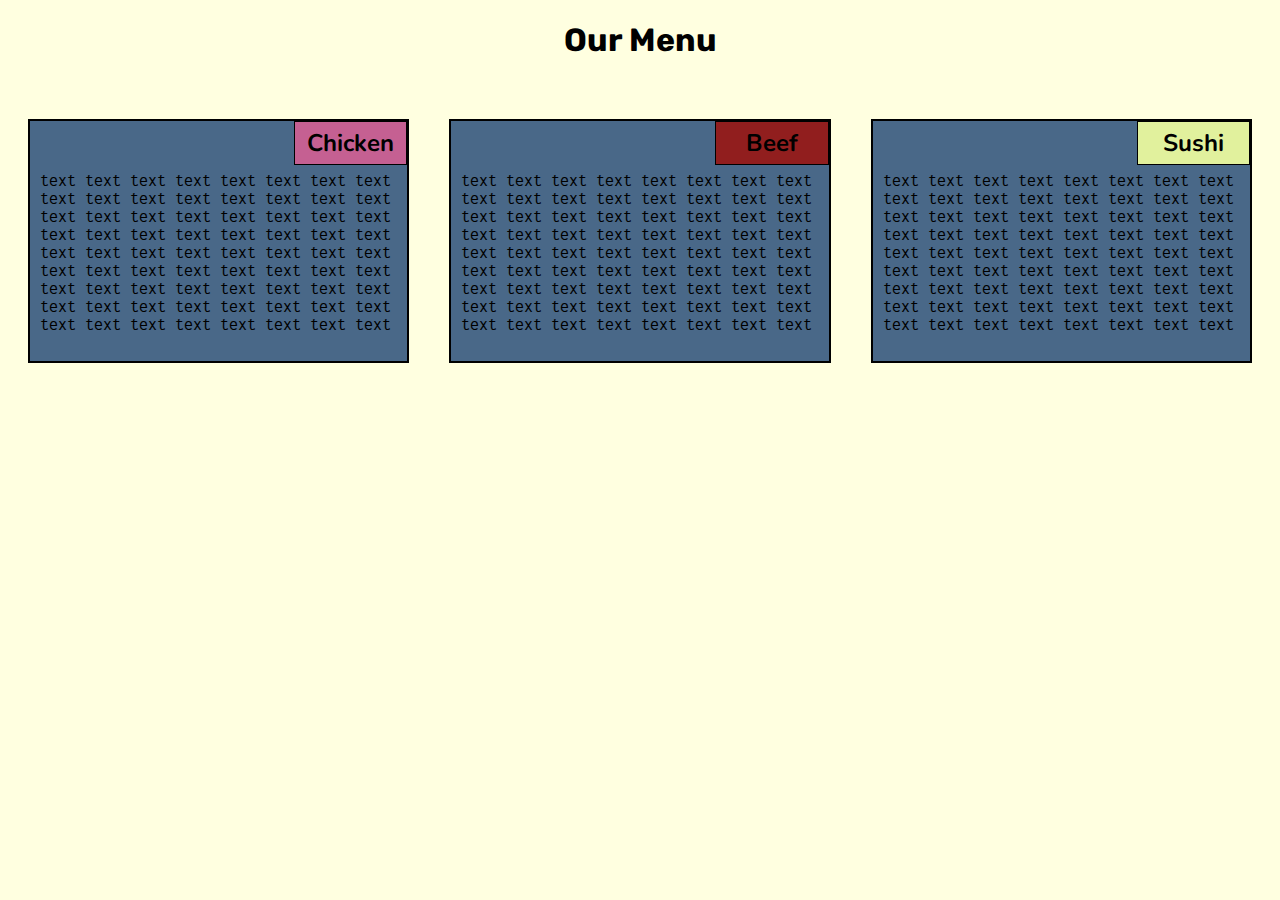
<file: module2-solution/index.html>
<!DOCTYPE html>
<html lang="en">
    <head>
        <meta charset="utf-8">
        <meta content="width=device-width, initial-scale=1" name="viewport"/>
        <meta http-equiv="X-UA-Compatible" content="IE=edge">
        <link rel="stylesheet" href="css/style.css">
        <link href="https://fonts.googleapis.com/css2?family=Rubik:wght@500&display=swap" rel="stylesheet">
        <link href="https://fonts.googleapis.com/css2?family=Nunito:ital@1&display=swap" rel="stylesheet">
        <link href="https://fonts.googleapis.com/css2?family=Inconsolata:wght@400;600&display=swap" rel="stylesheet">
        <title>Assignment Solution For Module 2</title>
    </head>
    <body>
        <h1>Our Menu</h1>
        <div class="row">
            <div class="col-sm-12 col-md-6 col-lg-4">
                <div class="innerdiv">
                    <h3 id="chicken">Chicken</h3>
                    <p>
                        text text text text text text text text
                        text text text text text text text text
                        text text text text text text text text
                        text text text text text text text text
                        text text text text text text text text
                        text text text text text text text text
                        text text text text text text text text
                        text text text text text text text text
                        text text text text text text text text
                    </p>
                </div>    
            </div>
            <div class="col-sm-12 col-md-6 col-lg-4">
                <div class="innerdiv">
                    <h3 id="beef">Beef</h3>
                    <p>
                        text text text text text text text text
                        text text text text text text text text
                        text text text text text text text text
                        text text text text text text text text
                        text text text text text text text text
                        text text text text text text text text
                        text text text text text text text text
                        text text text text text text text text
                        text text text text text text text text
                    </p>
                </div>    
            </div>
            <div class="col-sm-12 col-md-12 col-lg-4">
                <div class="innerdiv">
                    <h3 id="sushi">Sushi</h3>
                    <p>
                        text text text text text text text text
                        text text text text text text text text
                        text text text text text text text text
                        text text text text text text text text
                        text text text text text text text text
                        text text text text text text text text
                        text text text text text text text text
                        text text text text text text text text
                        text text text text text text text text
                    </p>
                </div>    
            </div>
        </div>       
    </body>
</html>
</file>
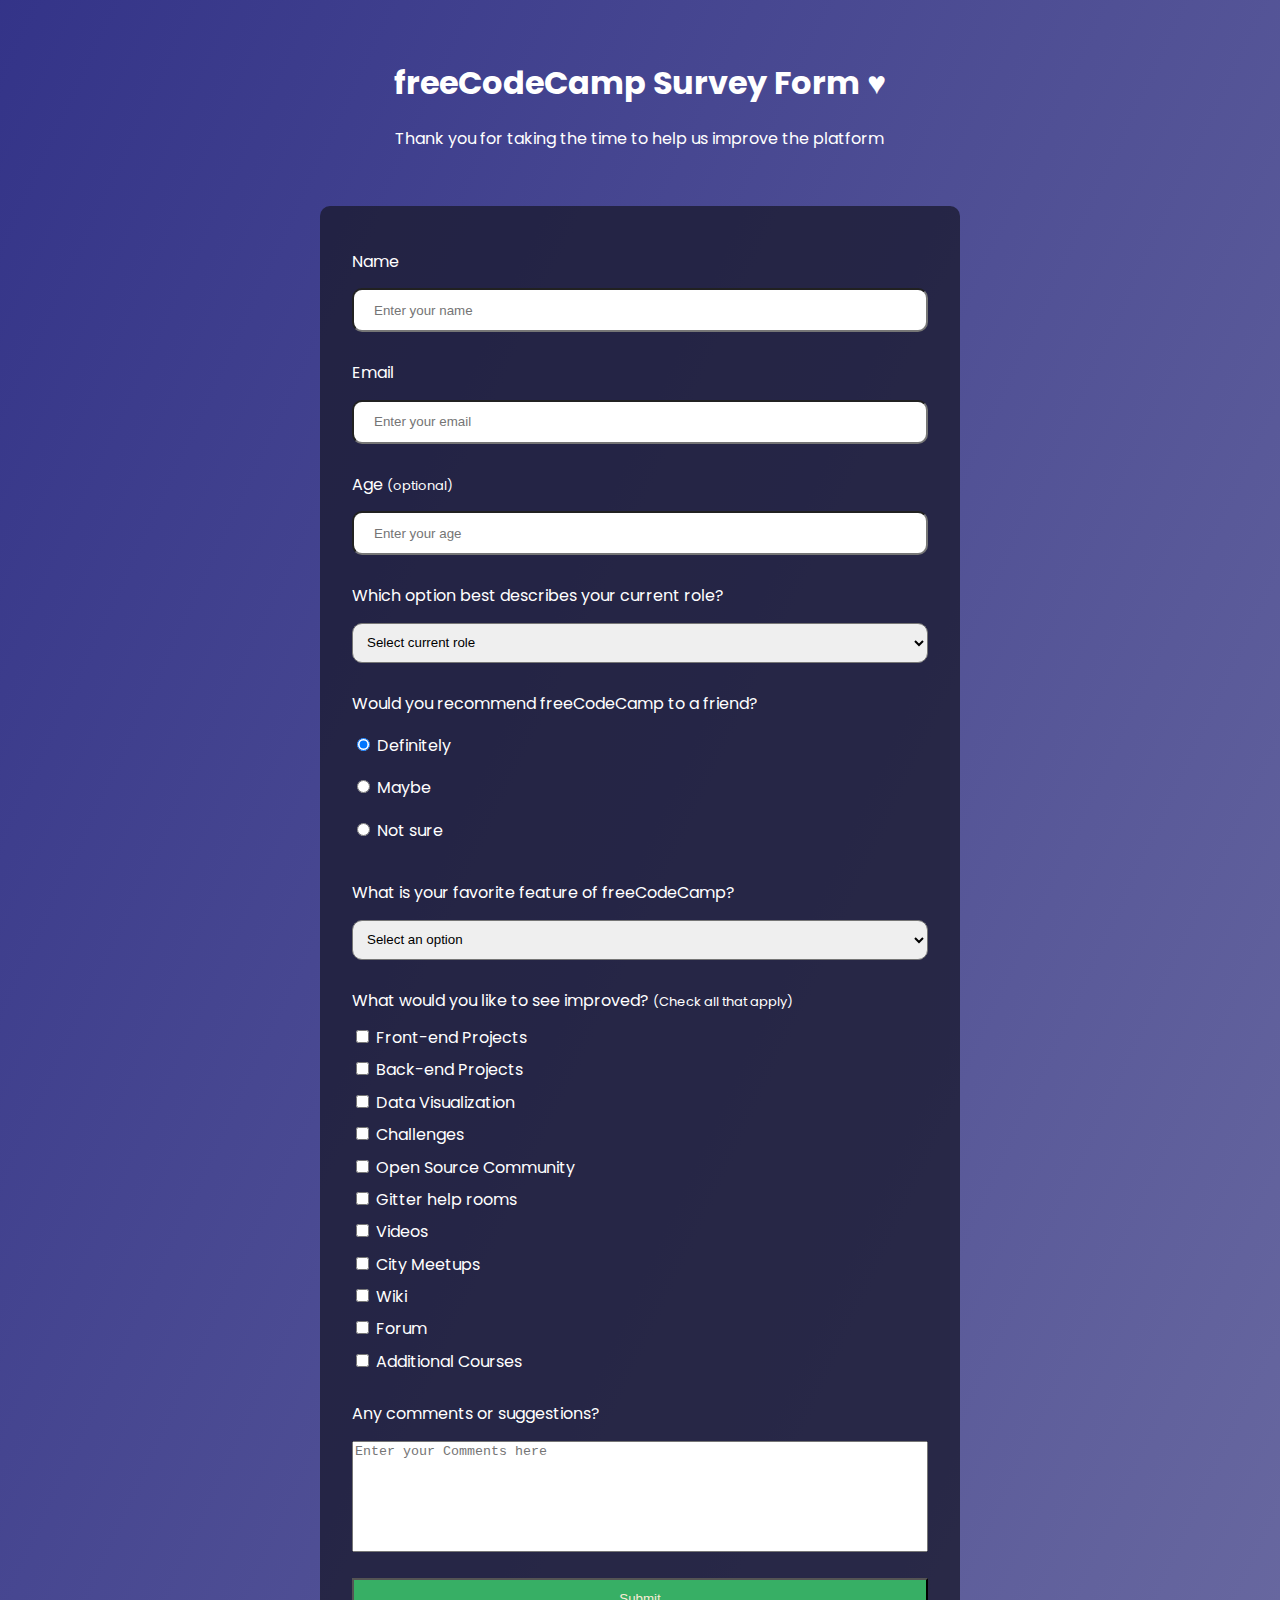
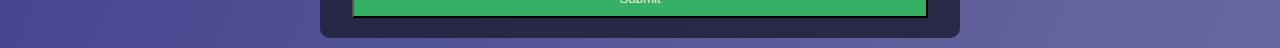
<file: Survey Form/index.html>
<!DOCTYPE html>
<html lang="en">
    <head>
        <meta charset="utf-8">
        <meta content="width=device-width, initial-scale=1" name="viewport"/>
        <link rel="stylesheet" href="css/style.css">
    </head>
    <body>
        <div class="layout">
            <div class="row">
                <div class="col-sm-12 col-md-9 col-lg-7">
                    <h1 id="title">
                        freeCodeCamp Survey Form
                    </h1>
                    <p id="description">
                        Thank you for taking the time to help us improve the platform
                    </p>
                </div>
            </div>
            <div class="row">
                <div class="col-sm-10 col-md-9 col-lg-6 form_1">
                    <form id="survey-form" onsubmit="return false">
                        <label for="name" id="name-label">Name</label>
                        <input placeholder="Enter your name" id="name" type="text" required/>

                        <label for="email" id="email-label">Email</label>
                        <input placeholder="Enter your email" id="email" type="email" required/>

                        <label for="number" id="number-label">Age <span>(optional)</span></label>
                        <input placeholder="Enter your age" id="number" min="18"  max="30"  type="number"/>

                        <label for="dropdown">Which option best describes your current role?</label>
                        <div>
                            <select class="dropdown"  name="roles" id="dropdown">
                                <option value="" selected disabled>Select current role</option>
                                <option value="Student"> Student</option>
                                <option value="Full time job"> Full time job</option>
                                <option value="Full time learner"> Full time learner</option>
                                <option value="Prefer not to say"> Prefer not to say</option>
                                <option value="Others"> Others</option>
                            </select>
                        </div>

                        <label for="">  Would you recommend freeCodeCamp to a friend?</label> 
                        <div class="radio_buttons">
                            <div>
                                <input type="radio" name="x" value="Definitely" id="button1" checked>
                                <label for="button1"> Definitely</label>
                            </div>
                            <div>
                                <input type="radio" name="x" value="Definitely" id="button2">
                                <label for="button2"> Maybe</label>
                            </div>
                            <div>
                                <input type="radio" name="x" value="Definitely" id="button3">
                                <label for="button3"> Not sure</label>
                            </div>      
                        </div>

                        <label for="dropdown2">What is your favorite feature of freeCodeCamp?</label>
                        <div>
                            <select class="dropdown" name="Features" id="dropdown2">
                                <option value="" selected disabled>Select an option</option>
                                <option value="Chellenges"> Chellenges </option>
                                <option value="Projects"> Projects </option>
                                <option value="Community"> Community </option>
                                <option value="Open Source"> Open Source </option>
                            </select>
                        </div>

                        <label for=""> What would you like to see improved? <span>(Check all that apply)</span></label> 
                        <div class="check_boxes">
                            <div>
                                <input type="checkbox" name="x" value="Front-end Projects" id="button1">
                                <label for="button1"> Front-end Projects</label>
                            </div>
                            <div>
                                <input type="checkbox" name="x" value="Back-end Projects" id="button2">
                                <label for="button2"> Back-end Projects</label>
                            </div>
                            <div>
                                <input type="checkbox" name="x" value="Data Visualization" id="button3">
                                <label for="button3"> Data Visualization</label>
                            </div>
                            <div>
                                <input type="checkbox" name="x" value="Challenges" id="button1">
                                <label for="button1"> Challenges</label>
                            </div>
                            <div>
                                <input type="checkbox" name="x" value="Open Source Community" id="button2">
                                <label for="button2"> Open Source Community </label>
                            </div>
                            <div>
                                <input type="checkbox" name="x" value="Gitter help rooms" id="button3">
                                <label for="button3"> Gitter help rooms </label>
                            </div>
                            <div>
                                <input type="checkbox" name="x" value="Videos" id="button1">
                                <label for="button1"> Videos </label>
                            </div>
                            <div>
                                <input type="checkbox" name="x" value="City Meetups" id="button2">
                                <label for="button2"> City Meetups </label>
                            </div>
                            <div>
                                <input type="checkbox" name="x" value="Wiki" id="button3">
                                <label for="button3"> Wiki </label>
                            </div>   
                            <div>
                                <input type="checkbox" name="x" value="Forum" id="button3">
                                <label for="button3"> Forum </label>
                            </div>  
                            <div>
                                <input type="checkbox" name="x" value="Additional Courses" id="button3">
                                <label for="button3"> Additional Courses </label>
                            </div>     
                        </div>

                        <div class="suggestions">
                            <label for="suggestions">Any comments or suggestions?</label>
                            <textarea id="suggestions" name="textarea" rows="7" cols="80" placeholder="Enter your Comments here"></textarea>
                        </div>

                        <div>
                            <input id="submit" name="submit" type="submit"/>
                        </div>
                        

                    </form>
                </div>
            </div>
        </div>
    </body>
</html>
</file>
<file: module2-solution/css/style.css>
* {
    box-sizing: border-box;
}

body {
    background-color: lightyellow;
    position: relative;
}

.row > div {
    float: left;
    padding: 20px;
    margin-top: 10px;
}

.innerdiv {
    background-color: rgb(73, 104, 136);
    position: relative;
    border: 2px solid black;
}

h1 {
    text-align: center;
    margin-bottom: 30px;
    font-family: 'Rubik', sans-serif;

}

p {
    padding: 10px;
    border: 0px;
    margin-top: 40px;
    font-family: 'Inconsolata', monospace;
    font-size: large;
}

#chicken {
    background-color: rgb(197, 96, 146);
}

#beef {
    background-color: rgb(145, 30, 30);
}

#sushi {
    background-color: rgb(225, 241, 157);
}

h3 {
    width : 30%;
    position: absolute;
    text-align: center;
    right: 0px;
    top: 0px;
    margin-top: 0px;
    padding: 5px;
    border: 1px solid black;
    font-family: 'Nunito', sans-serif;
    font-size: x-large;
}

@media only screen and (min-width: 992px) {

    .col-lg-1 {
        width: 8.33%;   
    }

    .col-lg-2 {
        width: 16.66%;
    }

    .col-lg-3 {
        width: 25%;
    }

    .col-lg-4 {
        width: 33.33%;
    }

    .col-lg-5 {
        width: 41.66%;
    }

    .col-lg-6 {
        width: 49.99%;
    }

    .col-lg-7 {
        width: 58.32%;
    }

    .col-lg-8 {
        width: 66.65%;
    }

    .col-lg-9 {
        width: 74.98%;
    }

    .col-lg-10 {
        width: 83.31%;
    }

    .col-lg-11 {
        width: 91.64%;
    }

    .col-lg-12 {
        width: 100%;
    }
}

@media only screen and (min-width: 768px) and (max-width: 991px) {

    .col-md-1 {
        width: 8.33%;   
    }

    .col-md-2 {
        width: 16.66%;
    }

    .col-md-3 {
        width: 25%;
    }

    .col-md-4 {
        width: 33.33%;
    }

    .col-md-5 {
        width: 41.66%;
    }

    .col-md-6 {
        width: 49.99%;
    }

    .col-md-7 {
        width: 58.32%;
    }

    .col-md-8 {
        width: 66.65%;
    }

    .col-md-9 {
        width: 74.98%;
    }

    .col-md-10 {
        width: 83.31%;
    }

    .col-md-11 {
        width: 91.64%;
    }

    .col-md-12 {
        width: 100%;
    }
}

@media only screen and (max-width: 767px) {

    .col-sm-1 {
        width: 8.33%;   
    }

    .col-sm-2 {
        width: 16.66%;
    }

    .col-sm-3 {
        width: 25%;
    }

    .col-sm-4 {
        width: 33.33%;
    }

    .col-sm-5 {
        width: 41.66%;
    }

    .col-sm-6 {
        width: 49.99%;
    }

    .col-sm-7 {
        width: 58.32%;
    }

    .col-sm-8 {
        width: 66.65%;
    }

    .col-sm-9 {
        width: 74.98%;
    }

    .col-sm-10 {
        width: 83.31%;
    }

    .col-sm-11 {
        width: 91.64%;
    }

    .col-sm-12 {
        width: 100%;
    }
}
</file>
<file: Survey Form/css/style.css>
@import url('https://fonts.googleapis.com/css?family=Poppins:200i,400&display=swap');

* {
    box-sizing: border-box;
}

body {
    background-image: linear-gradient(115deg,rgba(58, 58, 158, 0.8),rgba(136, 136, 206, 0.7)), 
    url(https://cdn.freecodecamp.org/testable-projects-fcc/images/survey-form-background.jpeg);
    background-color:  #1b1b32;
    background-size: cover;
    background-repeat: no-repeat;
    background-position: center;
    color: white;
    font-family: 'Poppins', sans-serif;
    font-size: 1rem;
    font-weight: 400;
    line-height: 1.4;
    padding: 0px;
    margin: 0px;
}


.row {
    width: 100%;
    margin-bottom: 10px;
    padding-top: 40px;
}

#title , #description {
    text-align: center;
}

#title::after {
    content: "♥";
}
.row > div {
    margin-left: auto;
    margin-right: auto;
}

#survey-form {
    width : 90%;
    display: block;
    margin-left: auto;
    margin-right: auto;
}


.form_1 {
    border-radius: 10px;
    background-color: rgba(27, 27, 50, 0.8);
    padding-top: 45px;
    padding-bottom: 20px ;
    opacity: 1;
}

#survey-form > label {
    display: block;
    margin-bottom: 15px;
}

#survey-form > input {
    width: 100%;
    margin-bottom: 10px;
    border-radius: 10px;
    padding: 20px;
    height: 40px;
    margin-bottom: 30px;
}

.dropdown {
    padding-left: 10px;
    height: 40px;
    width: 100%;
    margin-bottom: 30px;
    border-radius: 10px;
}

.radio_buttons {
    margin-bottom: 40px;
}


.radio_buttons > div {
    margin-bottom: 20px;
    margin-top: 20px;
}

.check_boxes > div {
    margin-bottom: 10px;
    margin-top: 10px;
}

.check_boxes {
    margin-bottom: 30px;
}

span {
    font-size: small;
}

.suggestions {
    margin-bottom: 20px;
}

.suggestions >  label {
    display: block;
    margin-bottom: 15px;
}

#suggestions {
    width: 100%;
}

textarea {
    resize: none;
}

#submit {
    width: 100%;
    height: 40px;
    padding: 10px;
    background-color: #37af65;
    color: antiquewhite;
}


@media only screen and (min-width: 992px) {

    .large {
        display: flex;
    }
    .col-lg-1 {
        width: 8.33%;   
    }

    .col-lg-2 {
        width: 16.66%;
    }

    .col-lg-3 {
        width: 25%;
    }

    .col-lg-4 {
        width: 33.33%;
    }

    .col-lg-5 {
        width: 41.66%;
    }

    .col-lg-6 {
        width: 49.99%;
    }

    .col-lg-7 {
        width: 58.32%;
    }

    .col-lg-8 {
        width: 66.65%;
    }

    .col-lg-9 {
        width: 74.98%;
    }

    .col-lg-10 {
        width: 83.31%;
    }

    .col-lg-11 {
        width: 91.64%;
    }

    .col-lg-12 {
        width: 100%;
    }
}

@media only screen and (min-width: 768px) and (max-width: 991px) {

    .medium {
        display: flex; 
    }

    .col-md-1 {
        width: 8.33%;   
    }

    .col-md-2 {
        width: 16.66%;
    }

    .col-md-3 {
        width: 25%;
    }

    .col-md-4 {
        width: 33.33%;
    }

    .col-md-5 {
        width: 41.66%;
    }

    .col-md-6 {
        width: 49.99%;
    }

    .col-md-7 {
        width: 58.32%;
    }

    .col-md-8 {
        width: 66.65%;
    }

    .col-md-9 {
        width: 74.98%;
    }

    .col-md-10 {
        width: 83.31%;
    }

    .col-md-11 {
        width: 91.64%;
    }

    .col-md-12 {
        width: 100%;
    }
}

@media only screen and (max-width: 767px) {

    .small {
        width: 60%;
    }

    .hidden-sm {
        display: none;
    }

    .col-sm-1 {
        width: 8.33%;   
    }

    .col-sm-2 {
        width: 16.66%;
    }

    .col-sm-3 {
        width: 25%;
    }

    .col-sm-4 {
        width: 33.33%;
    }

    .col-sm-5 {
        width: 41.66%;
    }

    .col-sm-6 {
        width: 49.99%;
    }

    .col-sm-7 {
        width: 58.32%;
    }

    .col-sm-8 {
        width: 66.65%;
    }

    .col-sm-9 {
        width: 74.98%;
    }

    .col-sm-10 {
        width: 83.31%;
    }

    .col-sm-11 {
        width: 91.64%;
    }

    .col-sm-12 {
        width: 100%;
    }
}
</file>
